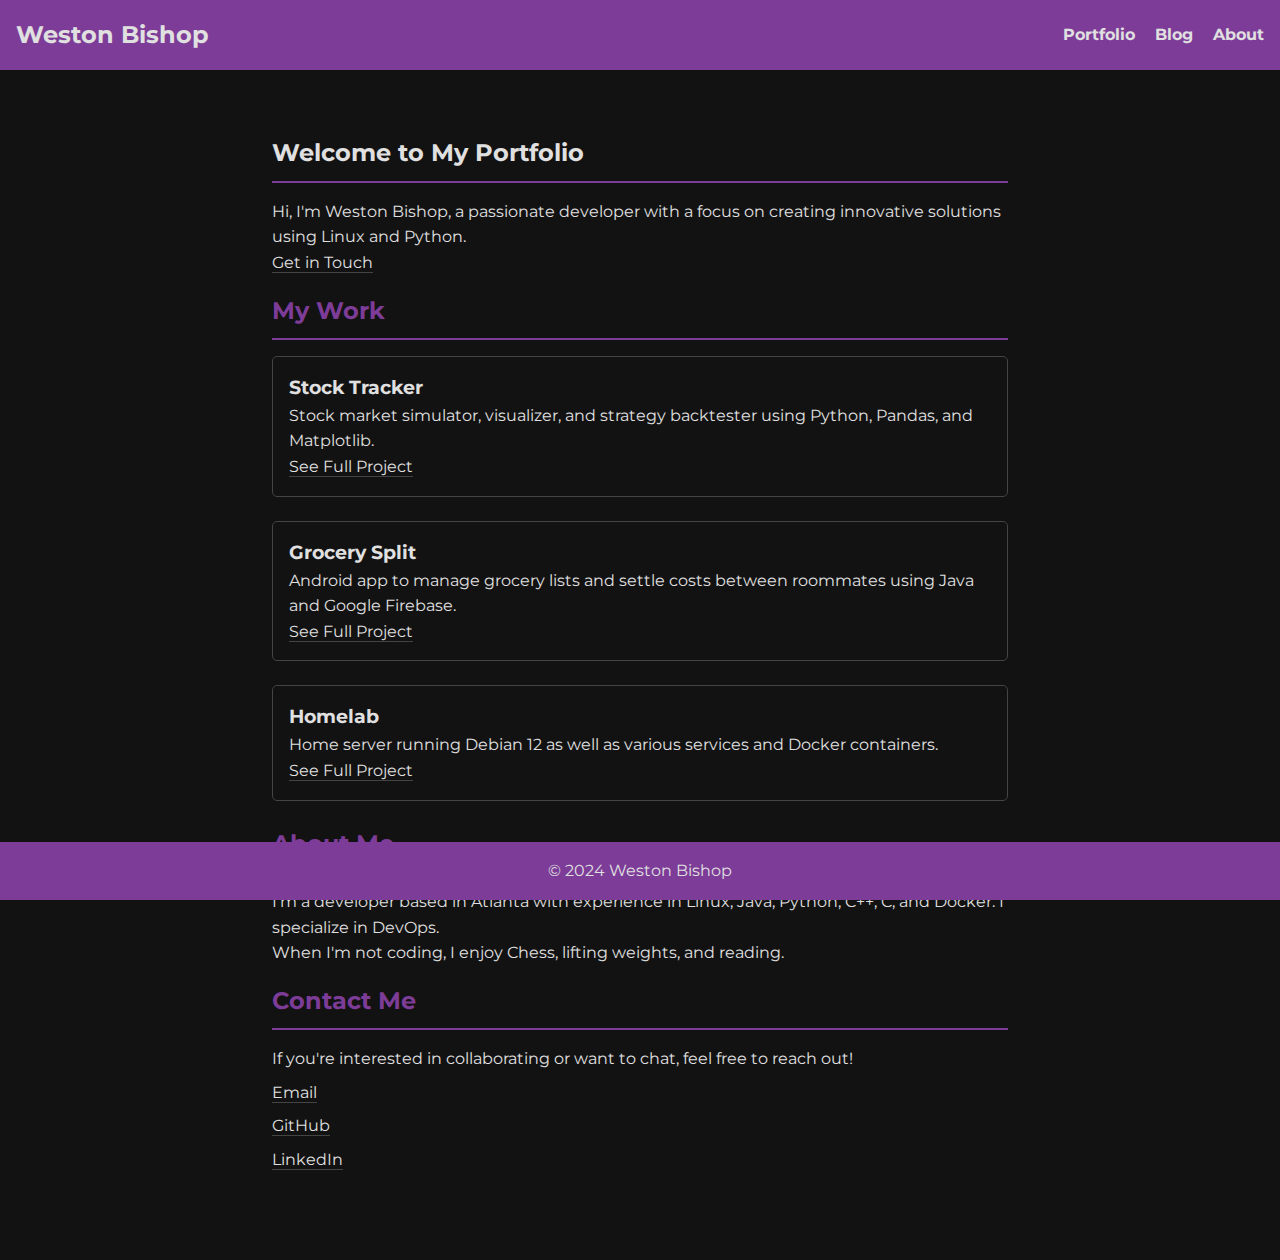
<file: index.html>
<!DOCTYPE html>
<html lang="en">
<head>
  <meta charset="UTF-8">
  <meta name="viewport" content="width=device-width, initial-scale=1.0">
  <title>Weston Bishop | Portfolio</title>
  <link rel="stylesheet" href="style.css">
  <link href="https://fonts.googleapis.com/css2?family=Montserrat:wght@400;700&display=swap" rel="stylesheet">
</head>
<body>
  <header>
    <nav>
      <h1>Weston Bishop</h1>
      <ul>
        <li><a href="index.html">Portfolio</a></li>
        <li><a href="blog.html">Blog</a></li>
        <li><a href="about.html">About</a></li>
      </ul>
    </nav>
  </header>

  <main>
    <section class="block">
      <h1>Welcome to My Portfolio</h1>
      <p>Hi, I'm Weston Bishop, a passionate developer with a focus on creating innovative solutions using Linux and Python.</p>
      <a href="#contact">Get in Touch</a>
    </section>

    <section class="portfolio">
      <h2>My Work</h2>
      <div class="projects">
        <div class="project-card">
          <h3>Stock Tracker</h3>
          <p>Stock market simulator, visualizer, and strategy backtester using Python, Pandas, and Matplotlib.</p>
          <a href="stock-tracker.html">See Full Project</a>
        </div>
        <div class="project-card">
          <h3>Grocery Split</h3>
          <p>Android app to manage grocery lists and settle costs between roommates using Java and Google Firebase.</p>
          <a href="grocery-split.html">See Full Project</a>
        </div>
        <div class="project-card">
          <h3>Homelab</h3>
          <p>Home server running Debian 12 as well as various services and Docker containers.</p>
            <a href="homelab.html">See Full Project</a>
        </div>
        <!-- Repeat for more projects -->
      </div>
    </section>

    <section class="block">
      <h2>About Me</h2>
      <p>I'm a developer based in Atlanta with experience in Linux, Java, Python, C++, C, and Docker. I specialize in DevOps.</p>
      <p>When I'm not coding, I enjoy Chess, lifting weights, and reading.</p>
    </section>

    <section class="block" id="contact">
      <h2>Contact Me</h2>
      <p>If you're interested in collaborating or want to chat, feel free to reach out!</p>
      <ul>
        <li><a href="mailto:westonbishop366@gmail.com">Email</a></li>
        <li><a href="https://github.com/digah2750">GitHub</a></li>
        <li><a href="https://www.linkedin.com/in/weston-bishop-1286891a4/">LinkedIn</a></li>
      </ul>
    </section>
  </main>

  <footer>
    <p>&copy; 2024 Weston Bishop</p>
  </footer>
</body>
</html>
</file>
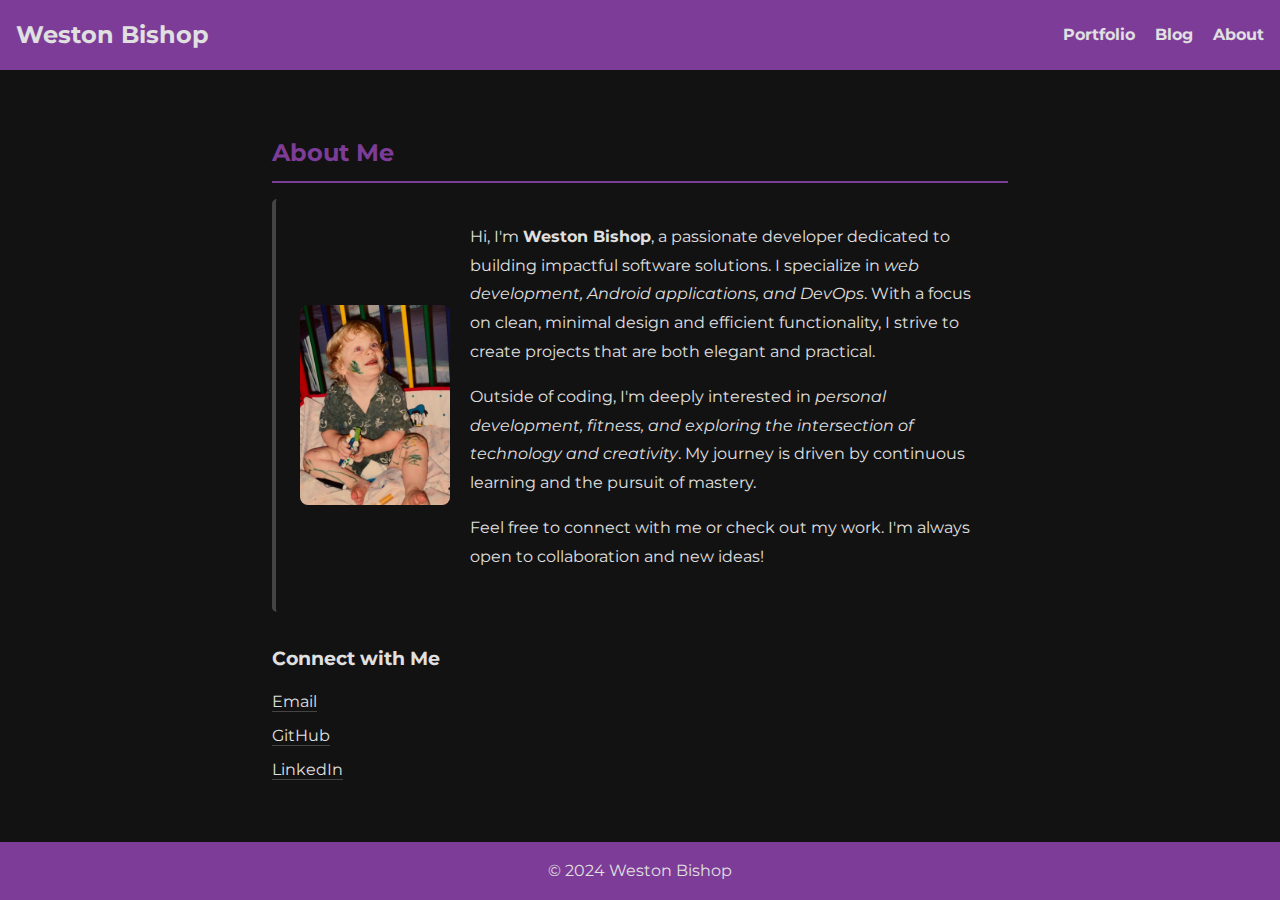
<file: about.html>
<!DOCTYPE html>
<html lang="en">
<head>
  <meta charset="UTF-8">
  <meta name="viewport" content="width=device-width, initial-scale=1.0">
  <title>Weston Bishop | About Me</title>
  <link rel="stylesheet" href="style.css">
  <link href="https://fonts.googleapis.com/css2?family=Montserrat:wght@400;700&display=swap" rel="stylesheet">
</head>
<body>
  <header>
    <nav>
      <h1>Weston Bishop</h1>
      <ul>
        <li><a href="index.html">Portfolio</a></li>
        <li><a href="blog.html">Blog</a></li>
        <li><a href="about.html">About</a></li>
      </ul>
    </nav>
  </header>

  <main>
    <section class="about">
      <h2>About Me</h2>
      <div class="about-content">
        <img src="images/baby.jpg" alt="Baby Weston" class="about-photo">
        <div class="about-text">
          <p>
            Hi, I'm <strong>Weston Bishop</strong>, a passionate developer dedicated to building impactful software solutions. 
            I specialize in <em>web development, Android applications, and DevOps</em>. 
            With a focus on clean, minimal design and efficient functionality, I strive to create projects that are both elegant and practical.
          </p>

          <p>
            Outside of coding, I'm deeply interested in <em>personal development, fitness, and exploring the intersection of technology and creativity</em>. 
            My journey is driven by continuous learning and the pursuit of mastery.
          </p>

          <p>
            Feel free to connect with me or check out my work. I'm always open to collaboration and new ideas!
          </p>
        </div>
      </div>

      <div class="about-links">
        <h3>Connect with Me</h3>
        <ul>
          <li><a href="mailto:westonbishop366@gmail.com">Email</a></li>
          <li><a href="https://github.com/digah2750" target="_blank">GitHub</a></li>
          <li><a href="https://www.linkedin.com/in/weston-bishop-1286891a4/" target="_blank">LinkedIn</a></li>
        </ul>
      </div>
    </section>
  </main>

  <footer>
    <p>&copy; 2024 Weston Bishop</p>
  </footer>
</body>
</html>
</file>
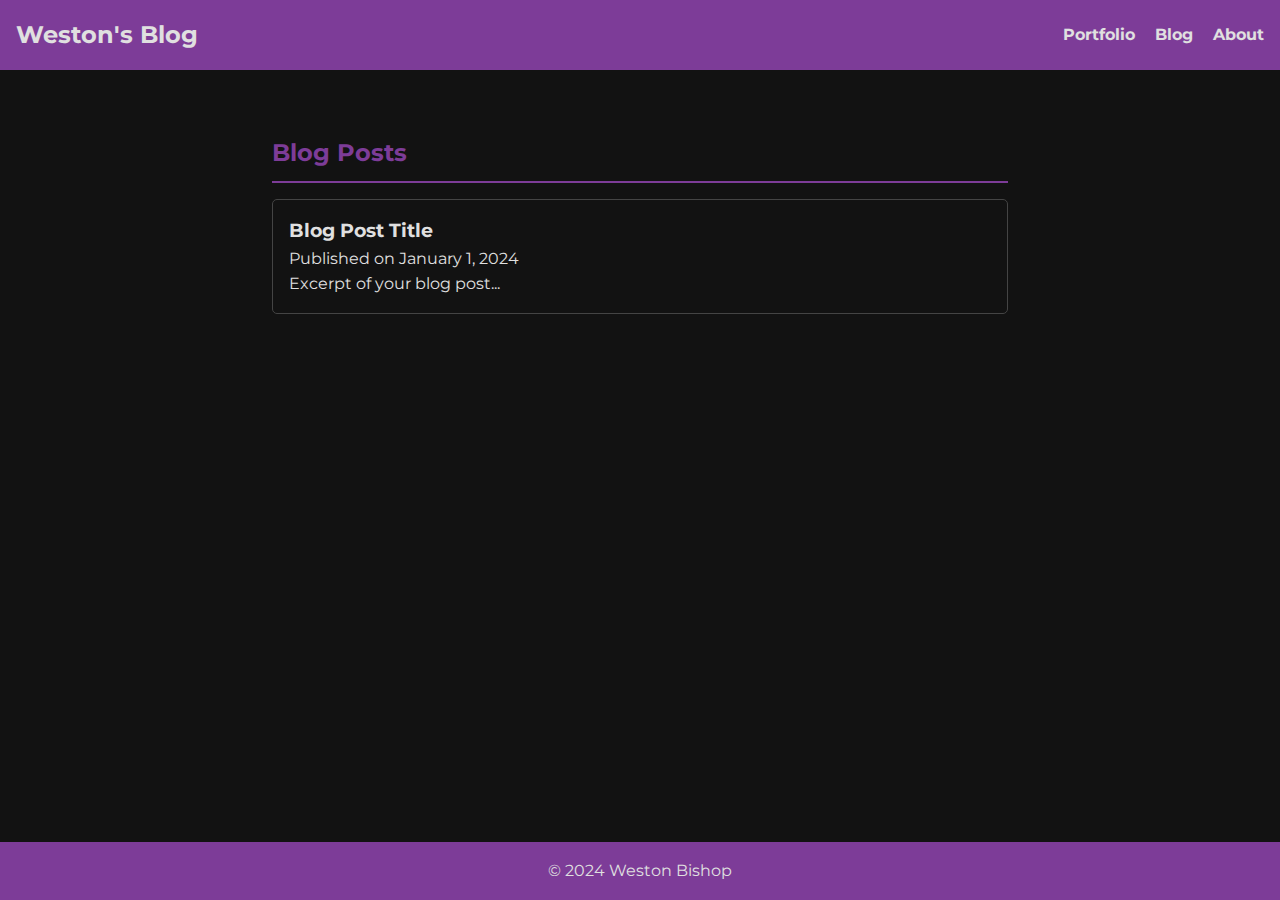
<file: blog.html>
<!DOCTYPE html>
<html lang="en">
<head>
  <meta charset="UTF-8">
  <meta name="viewport" content="width=device-width, initial-scale=1.0">
  <title>Weston Bishop | Blog</title>
  <link rel="stylesheet" href="style.css">
  <link href="https://fonts.googleapis.com/css2?family=Montserrat:wght@400;700&display=swap" rel="stylesheet">
</head>
<body>
  <header>
    <nav>
      <h1>Weston's Blog</h1>
      <ul>
        <li><a href="index.html">Portfolio</a></li>
        <li><a href="blog.html">Blog</a></li>
        <li><a href="about.html">About</a></li>
      </ul>
    </nav>
  </header>

  <main>
    <section class="blog">
      <h2>Blog Posts</h2>
      <article>
        <h3>Blog Post Title</h3>
        <p>Published on <time datetime="2024-01-01">January 1, 2024</time></p>
        <p>Excerpt of your blog post...</p>
      </article>
      <!-- Repeat for more blog posts -->
    </section>
  </main>

  <footer>
    <p>&copy; 2024 Weston Bishop</p>
  </footer>
</body>
</html>
</file>
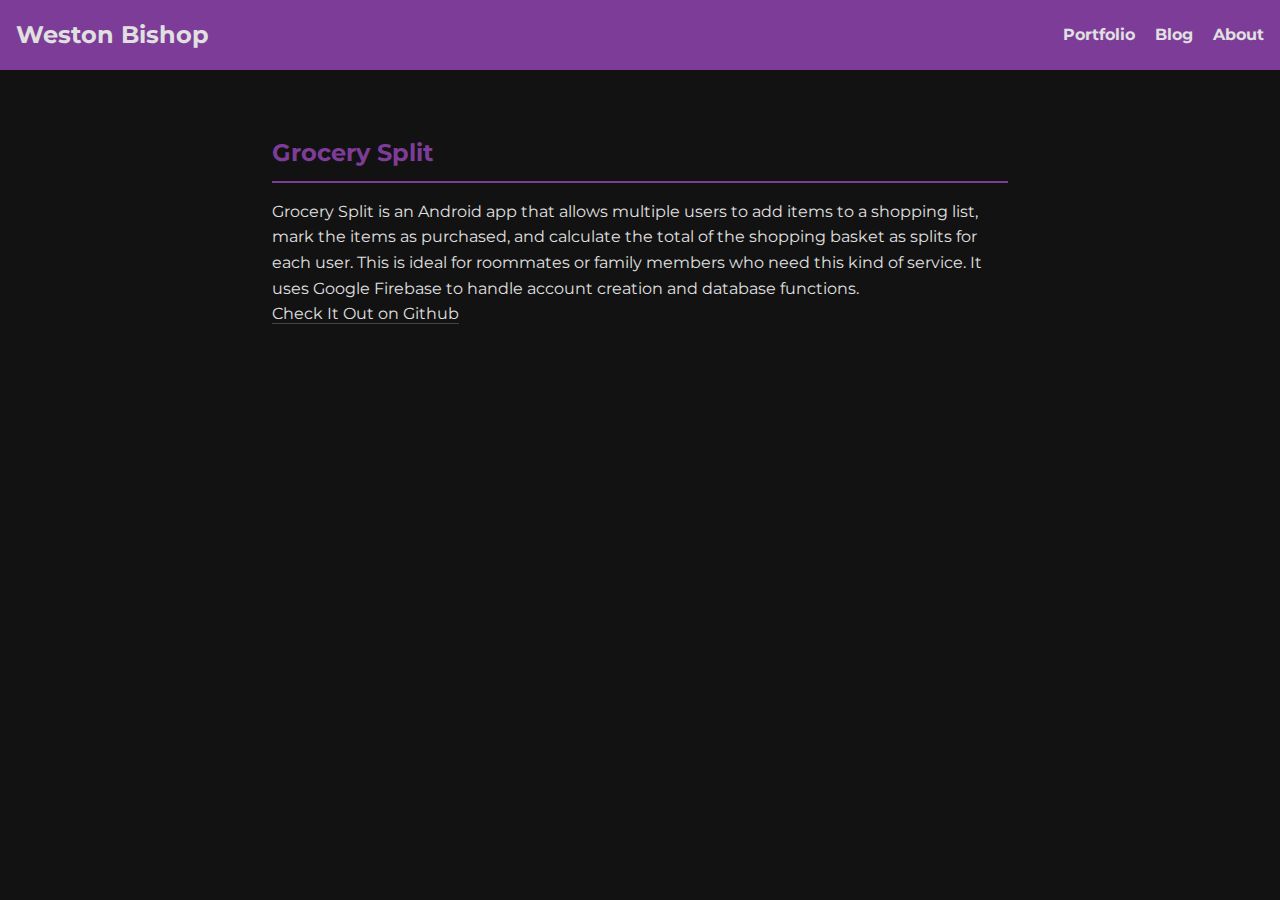
<file: grocerysplit.html>
<!DOCTYPE html>
<html lang="en">
<head>
    <meta charset="UTF-8">
    <meta name="viewport" content="width=device-width, initial-scale=1.0">
    <link rel="stylesheet" href="style.css">
    <link href="https://fonts.googleapis.com/css2?family=Montserrat:wght@400;700&display=swap" rel="stylesheet">
    <title>Weston Bishop | Grocery Split</title>
</head>
<body>
  <header>
    <nav>
      <h1>Weston Bishop</h1>
      <ul>
        <li><a href="index.html">Portfolio</a></li>
        <li><a href="blog.html">Blog</a></li>
        <li><a href="about.html">About</a></li>
      </ul>
    </nav>
  </header>

    <main>
        <section class="portfolio-item">
            <h2>Grocery Split</h2>
            <p>Grocery Split is an Android app that allows multiple users to add items to a shopping list, mark the items as purchased, and calculate the total of the shopping basket as splits for each user. This is ideal for roommates or family members who need this kind of service. It uses Google Firebase to handle account creation and database functions.</p>
            <a href="https://github.com/ccchitwood/GrocerySplit">Check It Out on Github</a>
        </section>
    </main>

</body>
</html>
</file>
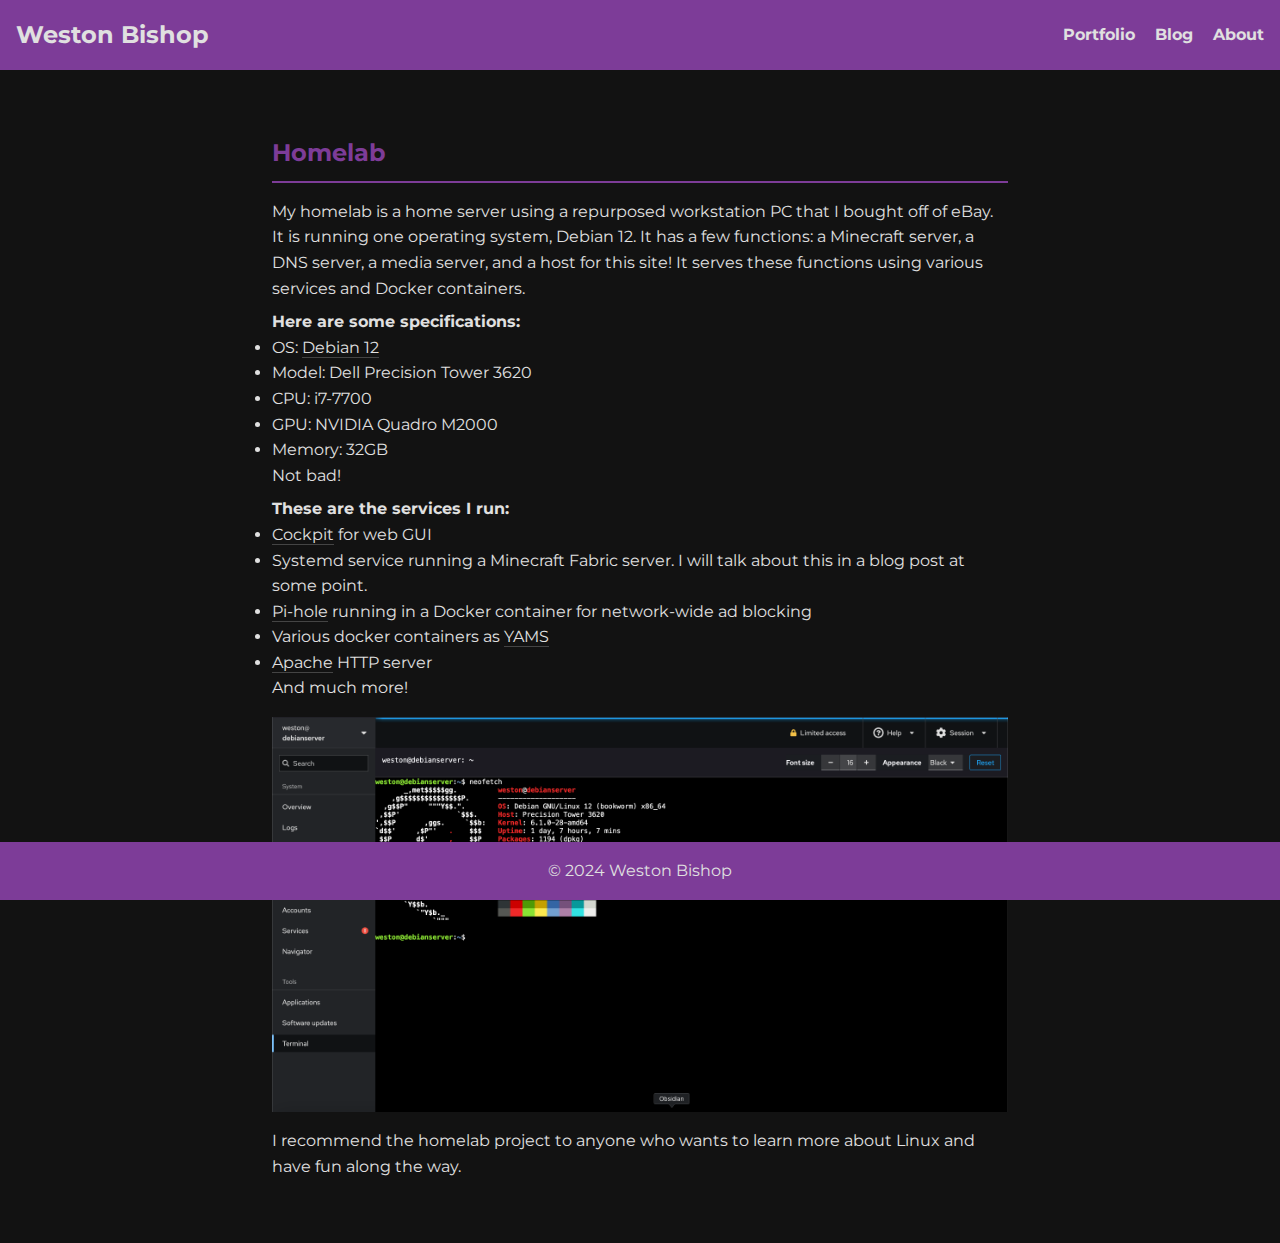
<file: homelab.html>
<!DOCTYPE html>
<html lang="en">
<head>
    <meta charset="UTF-8">
    <meta name="viewport" content="width=device-width, initial-scale=1.0">
    <link rel="stylesheet" href="style.css">
    <link href="https://fonts.googleapis.com/css2?family=Montserrat:wght@400;700&display=swap" rel="stylesheet">
    <title>Weston Bishop | Homelab</title>
</head>
<body>
  <header>
    <nav>
      <h1>Weston Bishop</h1>
      <ul>
        <li><a href="index.html">Portfolio</a></li>
        <li><a href="blog.html">Blog</a></li>
        <li><a href="about.html">About</a></li>
      </ul>
    </nav>
  </header>

    <main>
        <section class="portfolio-item">
            <h2>Homelab</h2>
            <p>My homelab is a home server using a repurposed workstation PC that I bought off of eBay. It is running one operating system, Debian 12. It has a few functions: a Minecraft server, a DNS server, a media server, and a host for this site! It serves these functions using various services and Docker containers.</p>
            <ul><b>Here are some specifications:</b>
              <li>OS: <a href="https://www.debian.org/">Debian 12</a></li>
              <li>Model: Dell Precision Tower 3620</li>
              <li>CPU: i7-7700</li>
              <li>GPU: NVIDIA Quadro M2000</li>
              <li>Memory: 32GB</li>
            Not bad!</ul>
            <ul><b>These are the services I run:</b>
              <li><a href="https://cockpit-project.org/">Cockpit</a> for web GUI</li>
              <li>Systemd service running a Minecraft Fabric server. I will talk about this in a blog post at some point.</li>
              <li><a href="https://pi-hole.net/">Pi-hole</a> running in a Docker container for network-wide ad blocking</li>
              <li>Various docker containers as <a href="https://yams.media/">YAMS</a></li>
              <li><a href="https://httpd.apache.org/">Apache</a> HTTP server</li>
            And much more!</ul>
              <img src="images/homelab.png" alt="Project Image">
              <p>I recommend the homelab project to anyone who wants to learn more about Linux and have fun along the way.</p>
        </section>
    </main>

    <footer>
        <p>&copy; 2024 Weston Bishop</p>
    </footer>
</body>
</html>
</file>
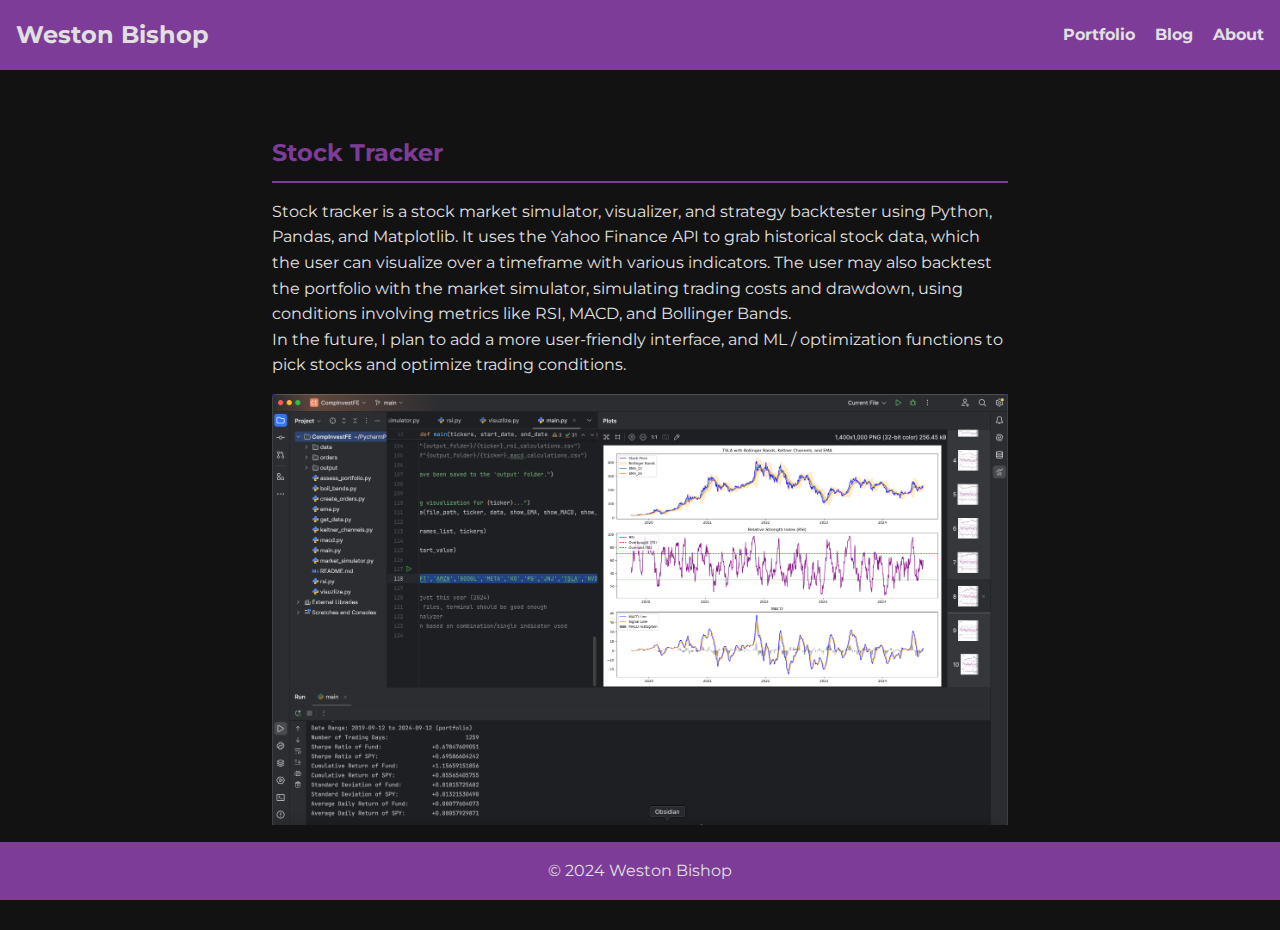
<file: stock-tracker.html>
<!DOCTYPE html>
<html lang="en">
<head>
    <meta charset="UTF-8">
    <meta name="viewport" content="width=device-width, initial-scale=1.0">
    <link rel="stylesheet" href="style.css">
    <link href="https://fonts.googleapis.com/css2?family=Montserrat:wght@400;700&display=swap" rel="stylesheet">
    <title>Weston Bishop | Stock Tracker</title>
</head>
<body>
  <header>
    <nav>
      <h1>Weston Bishop</h1>
      <ul>
        <li><a href="index.html">Portfolio</a></li>
        <li><a href="blog.html">Blog</a></li>
        <li><a href="about.html">About</a></li>
      </ul>
    </nav>
  </header>

    <main>
        <section class="portfolio-item">
            <h2>Stock Tracker</h2>
            <p>Stock tracker is a stock market simulator, visualizer, and strategy backtester using Python, Pandas, and Matplotlib. It uses the Yahoo Finance API to grab historical stock data, which the user can visualize over a timeframe with various indicators. The user may also backtest the portfolio with the market simulator, simulating trading costs and drawdown, using conditions involving metrics like RSI, MACD, and Bollinger Bands.</p>
            <p>In the future, I plan to add a more user-friendly interface, and ML / optimization functions to pick stocks and optimize trading conditions.</p>
            <img src="images/stock-tracker.png" alt="Project Image"> 
            <a href="https://github.com/owen-na/CompInvestFE">Check It Out on GitHub</a>
        </section>
    </main>

    <footer>
        <p>&copy; 2024 Weston Bishop</p>
    </footer>
</body>
</html>
</file>
<file: style.css>
/* General Reset */
:root {
  --primary-color: #7d3c98;   /* Red */
  --secondary-color: #121212; /* Dark Background */
  --tertiary-color: #9e9e9e;   /* Subtle Gray */
  --text-color: #e0e0e0;      /* Light text */
  --highlight: #d2b4de;        /* Hover Highlight */
  --border-color: #444444;    /* Red border */
}

* {
  margin: 0;
  padding: 0;
  box-sizing: border-box;
}

body {
  font-family: 'Montserrat', sans-serif;
  color: var(--text-color);
  background-color: var(--secondary-color);
  line-height: 1.6;
}

header {
  background: var(--primary-color);
  padding: 1rem;
}

nav {
  display: flex;
  justify-content: space-between;
  align-items: center;
}

nav h1 {
  font-size: 1.5rem;
}

nav ul {
  list-style: none;
}

nav ul li {
  display: inline;
  margin-left: 1rem;
}

nav a {
  color: var(--text-color);
  text-decoration: none;
  font-weight: bold;
  transition: color 0.3s ease;
}

nav a:hover {
  color: var(--highlight);
}

main {
  padding: 2rem;
  max-width: 800px;
  margin: 2rem auto;
}

h2 {
  color: var(--primary-color);
  margin-bottom: 1rem;
  border-bottom: 2px solid var(--primary-color);
  padding-bottom: 0.5rem;
}

img {
  max-width: 100%;
  height: auto;
  display: block;
  margin: 1rem auto;
}

.block {
  padding-bottom: 1rem;
}

.block h1 {
  font-size: 1.5rem;
  margin-bottom: 1rem;
  border-bottom: 2px solid var(--primary-color);
  padding-bottom: 0.5rem;
}
.block a {
  color: var(--text-color);
  text-decoration: none;
  border-bottom: 1px solid var(--border-color);
  transition: color 0.3s ease;
}

.block a:hover {
  color: var(--highlight);
}

.project-card, article {
  background: var(--secondary-color);
  border: 1px solid var(--border-color);
  padding: 1rem;
  margin-bottom: 1.5rem;
  border-radius: 5px;
}

.project-card a {
  color: var(--text-color);
  text-decoration: none;
  border-bottom: 1px solid var(--border-color);
  transition: color 0.3s ease;
}

.project-card a:hover {
  color: var(--highlight);
}

.block ul {
  list-style:none;
}

.block li {
  margin-top: 0.5rem;
  margin-bottom: 0.5rem;
}

footer {
  text-align: center;
  padding: 1rem;
  background: var(--primary-color);
  position: fixed;
  width: 100%;
  bottom: 0;
}

.about-content {
  background-color: var(--secondary-color);
  border-left: 4px solid var(--border-color);
  padding: 1.5rem;
  margin-bottom: 2rem;
  border-radius: 5px;
  line-height: 1.8;
  display: flex;
  align-items: center;
  gap: 20px;
}

.about-photo {
  width: 150px;
  height: auto;
  border-radius: 8px;

}

.about-text {
  flex: 1;
}

.about-content p {
  margin-bottom: 1rem;
}

.about-links h3 {
  color: var(--text-color);
  margin-bottom: 1rem;
}

.about-links ul {
  list-style: none;
}

.about-links li {
  margin-bottom: 0.5rem;
}

.about-links a {
  color: var(--text-color);
  text-decoration: none;
  border-bottom: 1px solid var(--border-color);
  transition: color 0.3s ease;
}

.about-links a:hover {
  color: var(--highlight);
}

.portfolio-item ul {
  margin-top: 0.5rem;
  margin-bottom: 0.5rem;
}

.portfolio-item a {
  color: var(--text-color);
  text-decoration: none;
  border-bottom: 1px solid var(--border-color);
  transition: color 0.3s ease;
}

.portfolio-item a:hover {
  color: var(--highlight);
}
</file>
